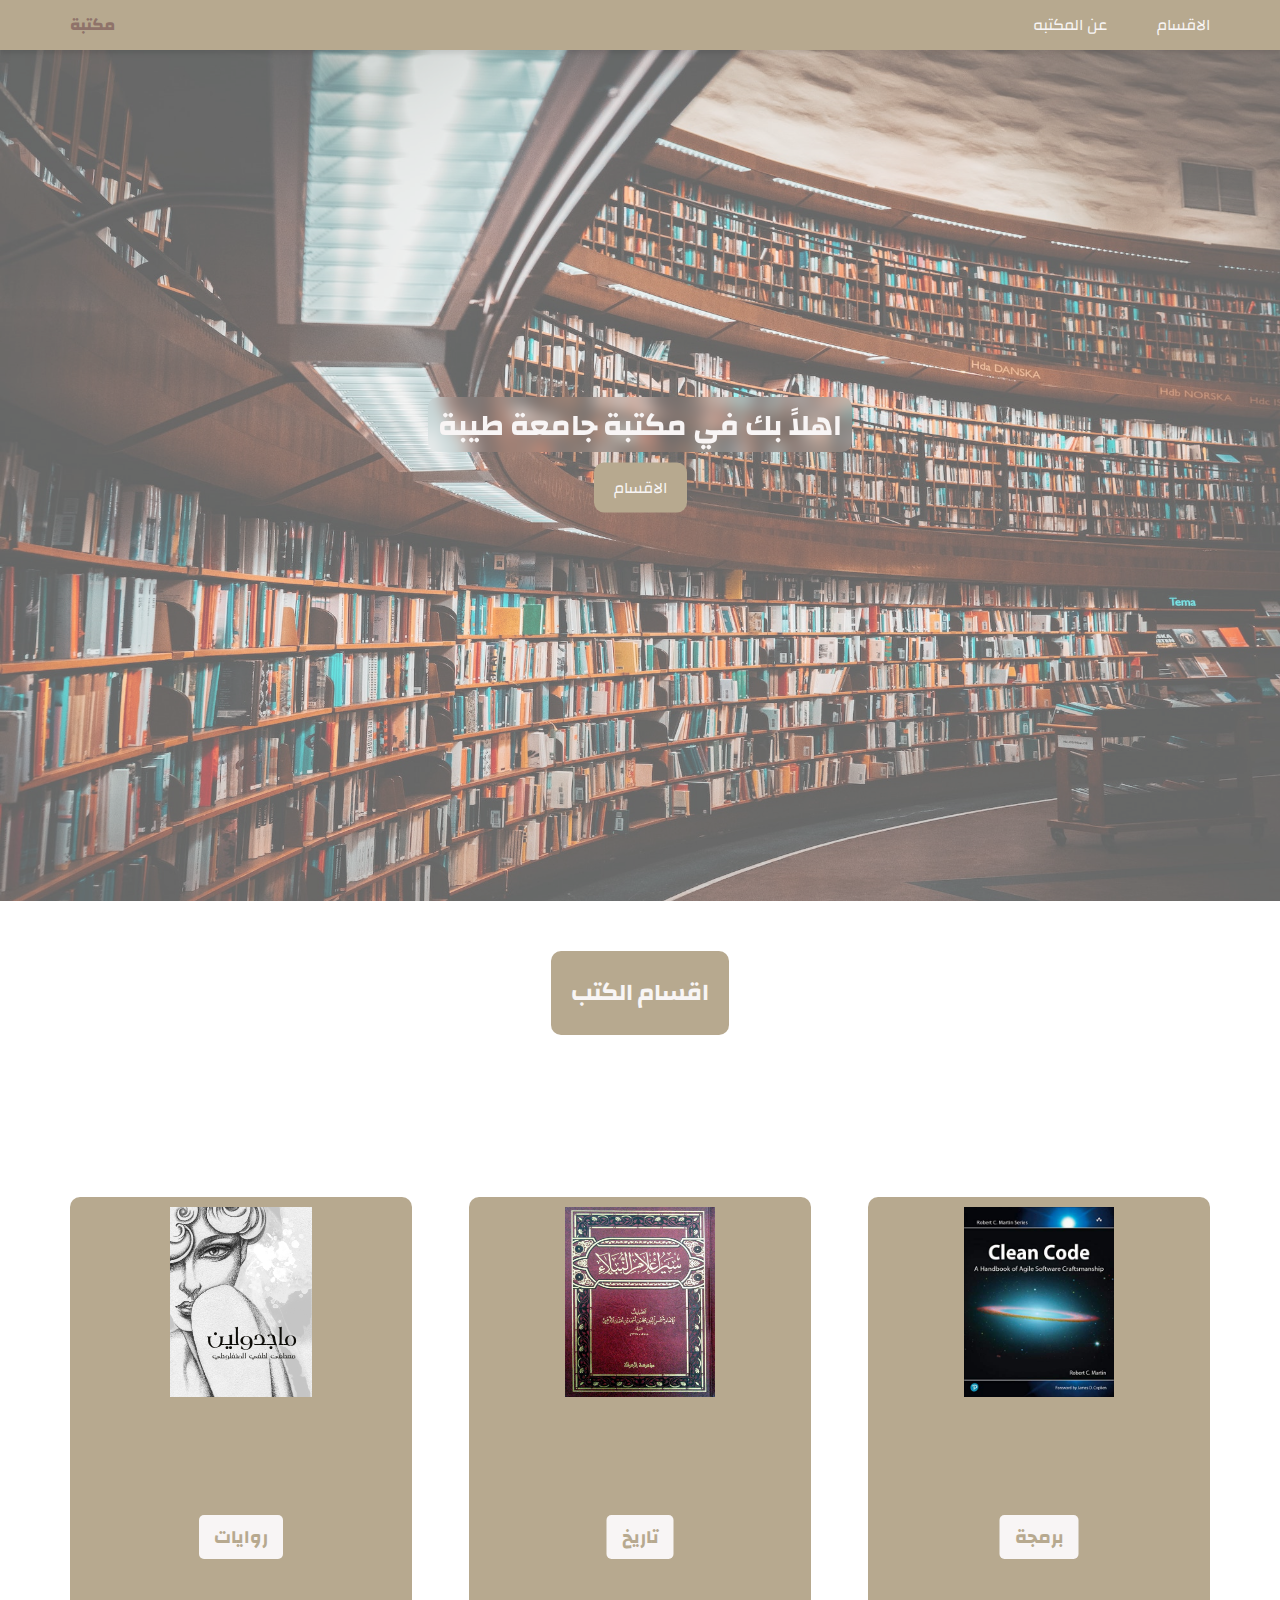
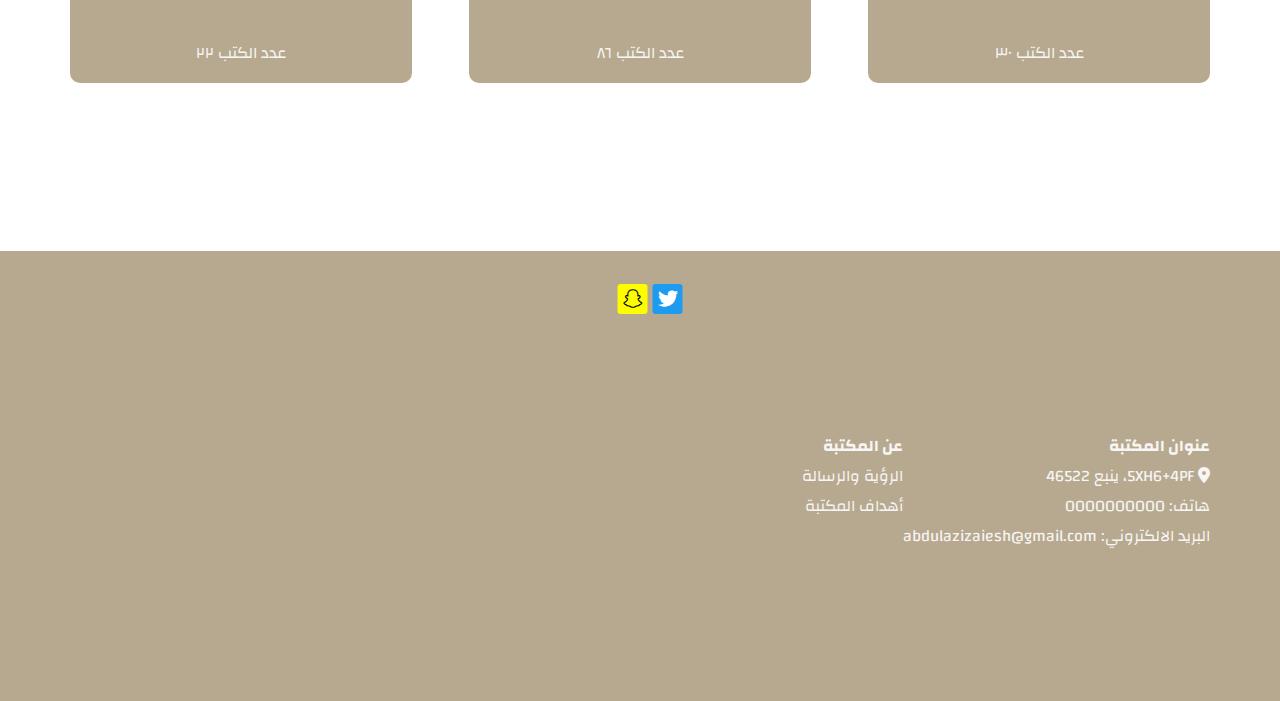
<file: singin.html>
<!DOCTYPE html>
<html lang="ar">

<head>
    <meta charset="UTF-8">
    <meta http-equiv="X-UA-Compatible" content="IE=edge">
    <meta name="viewport" content="width=device-width, initial-scale=1.0">
    <title>مكتبة</title>
    <!-- font awsome library -->
    <link rel="stylesheet" href="css/all.min.css">
    <!-- Google Font  -->
    <link rel="preconnect" href="https://fonts.googleapis.com">
    <link rel="preconnect" href="https://fonts.gstatic.com" crossorigin>
    <link href="https://fonts.googleapis.com/css2?family=Changa:wght@200;300;400;500;600;700;800&display=swap" rel="stylesheet">
    <!-- Main Template CSS File -->
    <link rel="stylesheet" href="css/style.css">
    <link rel="icon" type="image/png" href="img/png_book_29301.png">
</head>
<body>
    <!-- start header -->
    <div class="header" dir="ltr">
        <div class="container">
            <div class="box-nav">
                <nav>
                    <a href="index.html" class="link">مكتبة</a>
                    <button id="burger" class="burger">
                        <div class="bar"></div>
                        <div class="bar"></div>
                    </button>
                    <ul class="ul-sty">
                        <li><a href="#sections">الاقسام</a></li>
                        <li class="last-li"><a href="#footer">عن المكتبه</a></li>
                    </ul>
                </nav>
            </div>
        </div>
    </div>
    <!-- end header -->
    <!-- start landing -->
    <div class="landing">
        <div class="overlay"></div>
    </div>
    <div class="hello">
        <h2>اهلاً بك في مكتبة جامعة طيبة </h2>
        <a href="#sections" class="link">الاقسام</a>
    </div>
    <!-- end landing -->
    <!-- start sections -->
<div class="container">
    <div id="sections" class="sections">
        <h2>اقسام الكتب</h2>
        <div  class="books">
            <div class="bok">
                <img src="img/majdolin.svg" alt="">
                <a href="#"><h3>روايات</h3></a>
                <p>عدد الكتب ٢٢</p>
            </div>
            <div class="bok">
                <img src="img/syer.jpeg" alt="">
                <a href="#"> <h3>تاريخ</h3></a>
                <p>عدد الكتب ٨٦</p>
            </div>
            <div class="bok">
                <img src="img/Clean-Code.jpeg" alt="">
                <a href="#"><h3>برمجة</h3></a>
                <p>عدد الكتب ٣٠</p>
            </div>
        </div>
    </div>
</div>
    <!-- end sections -->
    <div id="footer" class="footer" dir="rtl">
        <div class="container">
            <div class="icon">
            <i class="fa-brands fa-twitter"></i>
            <i class="fa-brands fa-snapchat"></i>
            </div>
            <div class="box-text">
                <div class="text">
                    <h4>عنوان المكتبة</h4>
                    <p><span><i class="fa-solid fa-location-dot"></i></span> 5XH6+4PF، ينبع 46522 </p>
                    <p>هاتف: 0000000000</p>
                    <p>البريد الالكتروني: abdulazizaiesh@gmail.com</p>
                </div>
                <div class="text">
                    <h4>عن المكتبة</h4>
                    <p>الرؤية والرسالة</p>
                    <p>أهداف المكتبة</p>
                </div>
            
            </div>
        </div>
    </div>
    <script src="main.js"></script>
</body>
</html>
</file>
<file: css/style.css>
/* start variables */
:root {
    --main-color: #826b3a93;
    --scnd-color: rgb(248, 245, 245);
    --thr-color: #b7a98f;
}

/* end variables */
/* start global rules  */
* {
    -webkit-box-sizing: border-box;
    -moz-box-sizing: border-box;
    box-sizing: border-box;
    margin: 0;
    padding: 0;
}

html {
    scroll-behavior: smooth;
}

body {
    font-family: 'Changa', sans-serif;
    animation: a1 1s;
}

ul {
    list-style: none;
}

@keyframes a1 {
    from {
        opacity: 0;
        background: white;
        transform: translateY(-10px);
    }

    to {
        opacity: 1;
        background: white;
        transform: translateY(0);
    }
}

/* end global rules  */
.container {
    margin: 0 auto;
    padding: 0 15px;
}

/* small */
@media (min-width: 768px) {
    .container {
        width: 750px
    }
}

/* medium */
@media (min-width: 992px) {
    .container {
        width: 970px
    }
}

/* large */
@media (min-width: 1200px) {
    .container {
        width: 1170px
    }
}

/* start components */
/* end components */
/* start header  */
.header {
    background-color: var(--thr-color);
    position: relative;
    top: 0;
    z-index: 10;
    box-shadow: 0 3px 5px rgba(0, 0, 0, 0.1);
    /* filter: blur(5px); */
}

.header .box-nav {
    padding: 10px 0;
    display: flex;
    justify-content: space-between;
    flex-direction: column;
    z-index: 10;
    position: relative;
}

.header nav {
    display: flex;
    align-items: center;
    justify-content: space-between;
    flex-wrap: wrap;
    top: 0;
}

.header nav .link {
    text-decoration: none;
    color: var(--scnd-color);
    font-weight: 900;
    color: #8f736a;
}

.header .burger {
    background: none;
    border: 0;
    cursor: pointer;
    display: none;
    font-size: 22px;
    position: relative;
    padding: 0;
    outline: none;
    height: 30px;
    width: 30px;
}

.header .burger:active {
    color: var(--scnd-color);
    outline: none;
}

.header .burger .bar {
    background-color: white;
    position: absolute;
    left: 50%;
    transform: translate(-50%, -50%) rotate(0deg);
    height: 3px;
    width: 20px;
    transition: transform 0.2s ease;
}

.header .burger .bar:first-of-type {
    top: 40%;
}

.header .burger .bar:last-of-type {
    top: 60%;
}

.header .ul-sty {
    display: flex;
    margin: 0;
    padding: 0;
    list-style-type: none;
    direction: rtl;
    position: relative;
}

.header .ul-sty li {
    padding-left: 50px;

}

.header .ul-sty li a {
    color: var(--scnd-color);
    position: relative;
    text-decoration: none;
}

.header ul li a::after {
    content: '';
    background-color: var(--scnd-color);
    position: absolute;
    bottom: -5px;
    left: 0;
    opacity: 0;
    height: 1px;
    width: 100%;
    transition: 0.3s;
}

.header ul li a:hover::after {
    opacity: 1;
    transform: translateY(3px);
}

@media screen and (max-width: 767px) {
    .header .burger {
        display: block;
    }

    .header .burger.show-x .bar:first-of-type {
        transform: translate(-50%, 50%) rotate(225deg);
    }

    .header .burger.show-x .bar:last-of-type {
        transform: translate(-50%, -150%) rotate(-225deg);
    }

    .header .ul-sty {
        background-color: var(--thr-color);
        box-shadow: 0 3px 5px rgba(0, 0, 0, 0.1);
        flex-direction: column;
        text-align: center;
        position: fixed;
        top: 50px;
        right: 0;
        transform: translateX(120%);
        width: 30%;
        height: fit-content;
        transition: transform 0.3s ease-in;
        padding: 0;
        border-radius: 0 0 5px 5px;
    }

    .header .ul-sty.show {
        transform: translateX(0%);
    }

    .header .ul-sty li {
        margin: 0 auto;
        padding: 20px;
        border-bottom: 1px solid var(--scnd-color);
        width: 100%;
    }

    .header .ul-sty .last-li {
        border: none
    }
}

/* end header  */
/* start landing  */
.landing {
    height: calc(100vh - 49px);
    background-color: rgb(62 62 63 / 10%);
    background-image: url("../img/2.jpeg");
    background-size: cover;
    position: relative;
    z-index: -1;
}

.landing .overlay {
    position: absolute;
    left: 0;
    top: 0;
    width: 100%;
    height: 100%;
    background-color: rgba(248, 247, 247, 0.4);
}

.hello {
    color: var(--scnd-color);
    width: fit-content;
    position: absolute;
    top: 50%;
    left: 50%;
    transform: translate(-50%, -50%);
    text-align: center;
    border-radius: 10px;
}

.hello h2 {
    font-size: 30px;
    backdrop-filter: blur(8px);
    padding: 0 10px;
    border-radius: 10px;
    margin-bottom: 20px;
}

.hello a {
    list-style: none;
    text-decoration: none;
    color: var(--scnd-color);
    background-color: var(--thr-color);
    padding: 10px 20px;
    border-radius: 10px;
    transition: 0.5s;
}

.hello a:hover {
    background-color: var(--scnd-color);
    color: var(--thr-color);
}

/* end landing  */
/* start sections */
.container .sections {
    height: 100vh;
}

.container h2 {
    position: relative;
    text-align: center;
    margin-top: 50px;
    padding: 20px;
    color: var(--scnd-color);
    background-color: var(--thr-color);
    border-radius: 10px;
    width: fit-content;
    left: 50%;
    transform: translateX(-50%);
}

.container .books {
    display: flex;
    justify-content: space-between;
    align-items: center;
    height: 90%;
}

.container .books .bok {
    background-color: var(--thr-color);
    flex-basis: 30%;
    height: 60%;
    text-align: center;
    position: relative;
    border-radius: 10px;
    transition: 0.9s;
}

.container .books .bok:hover {
    transform: translateY(-10px);
}

.container .books .bok img {
    overflow: hidden;
    width: 150px;
    height: 200px;
    padding-top: 10px;
    z-index: -1;
}

.container .books .bok h3 {
    position: absolute;
    top: 70%;
    left: 50%;
    transform: translate(-50%, -50%);
    background-color: var(--scnd-color);
    padding: 5px 15px;
    border-radius: 5px;
    color: var(--thr-color);
}

.container .books .bok p {
    position: absolute;
    bottom: 0;
    left: 50%;
    transform: translate(-50%, -50%);
    width: 100%;
    color: var(--scnd-color);
}

/* end sections */
.singin {
    height: calc(100vh - 49px);
    background-color: rgb(62 62 63 / 10%);
    background-image: url("../img/1.jpeg");
    background-size: cover;
    position: relative;
    z-index: -1;
    height: 100vh;
}

.singin .overlay {
    position: absolute;
    left: 0;
    top: 0;
    width: 100%;
    height: 100%;
    background-color: rgba(248, 247, 247, 0.6);

}

.boxs {
    color: var(--scnd-color);
    width: fit-content;
    position: absolute;
    top: 40%;
    left: 50%;
    transform: translate(-50%, -50%);
    text-align: center;
    border-radius: 10px;
}

.footer {
    background-color: var(--thr-color);
    height: 50vh;
    z-index: 10;
    position: relative;
}

.footer .icon {
    font-size: 20px;
    margin: 30px 10px;
    left: 50%;
    transform: translateX(-50%);
    position: absolute;

}

.footer .fa-twitter {
    color: #fff;
    background-color: #1d9bf0;
    padding: 5px;
    border-radius: 3px;
}

.footer .fa-snapchat {
    color: #000;
    background-color: #fefc00;
    padding: 5px;
    border-radius: 3px;
}

.footer .box-text {
    position: absolute;
    display: flex;
    justify-content: space-between;
    align-items: flex-start;
    top: 40%;
    color: var(--scnd-color);
}
</file>
